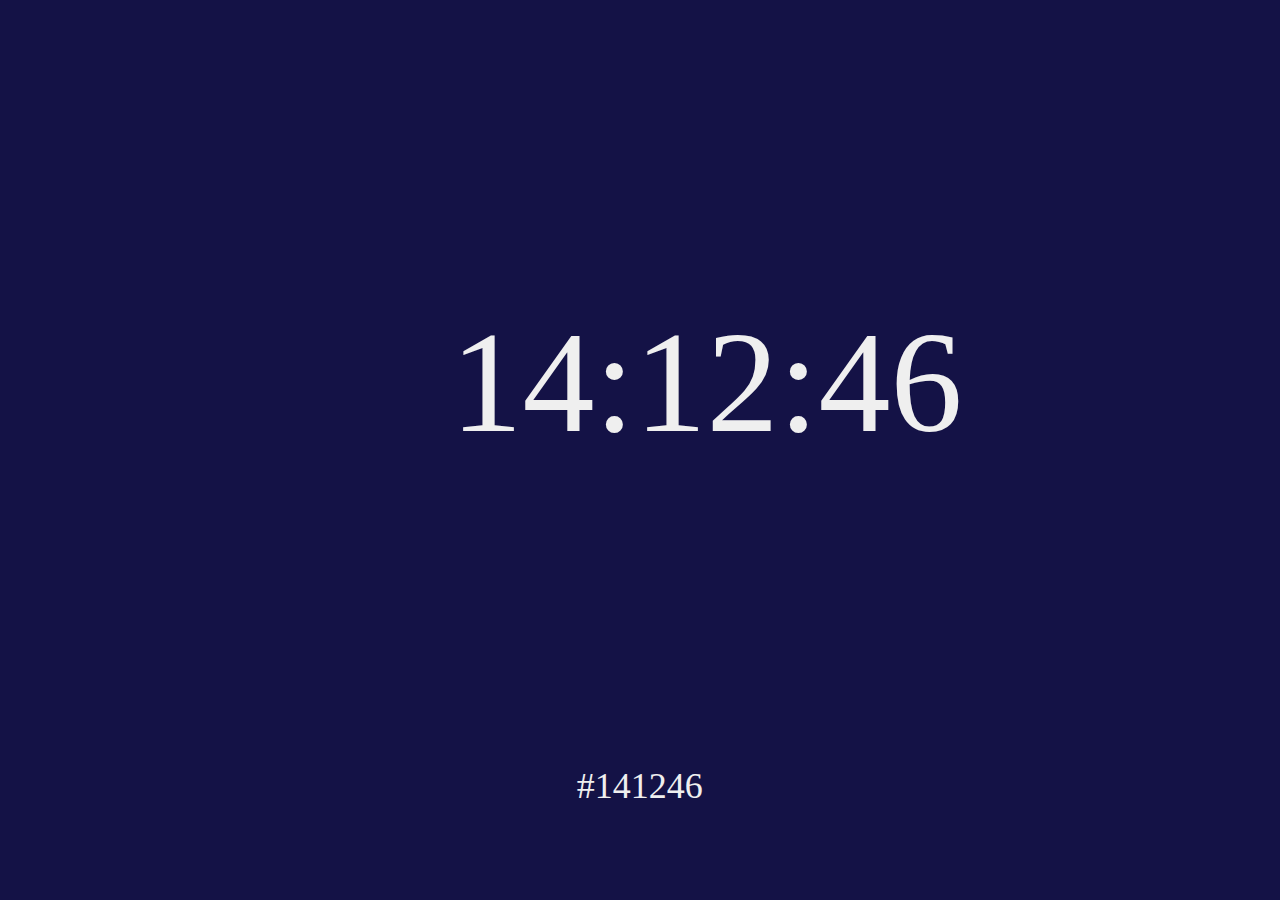
<file: clock/index.html>
<!DOCTYPE html>
<html lang="en">
<head>
	<meta charset="UTF-8">
	<title>Colorfull clock.</title>
	<link rel="stylesheet" href="css/style.css">
</head>
<body>
	

	<div>
		<h1 id="clock">00:00:00</h1>
		<h4 id="color">#000000</h4>
	</div>


	<script src="js/scrypt.js"></script>
</body>
</html>
</file>
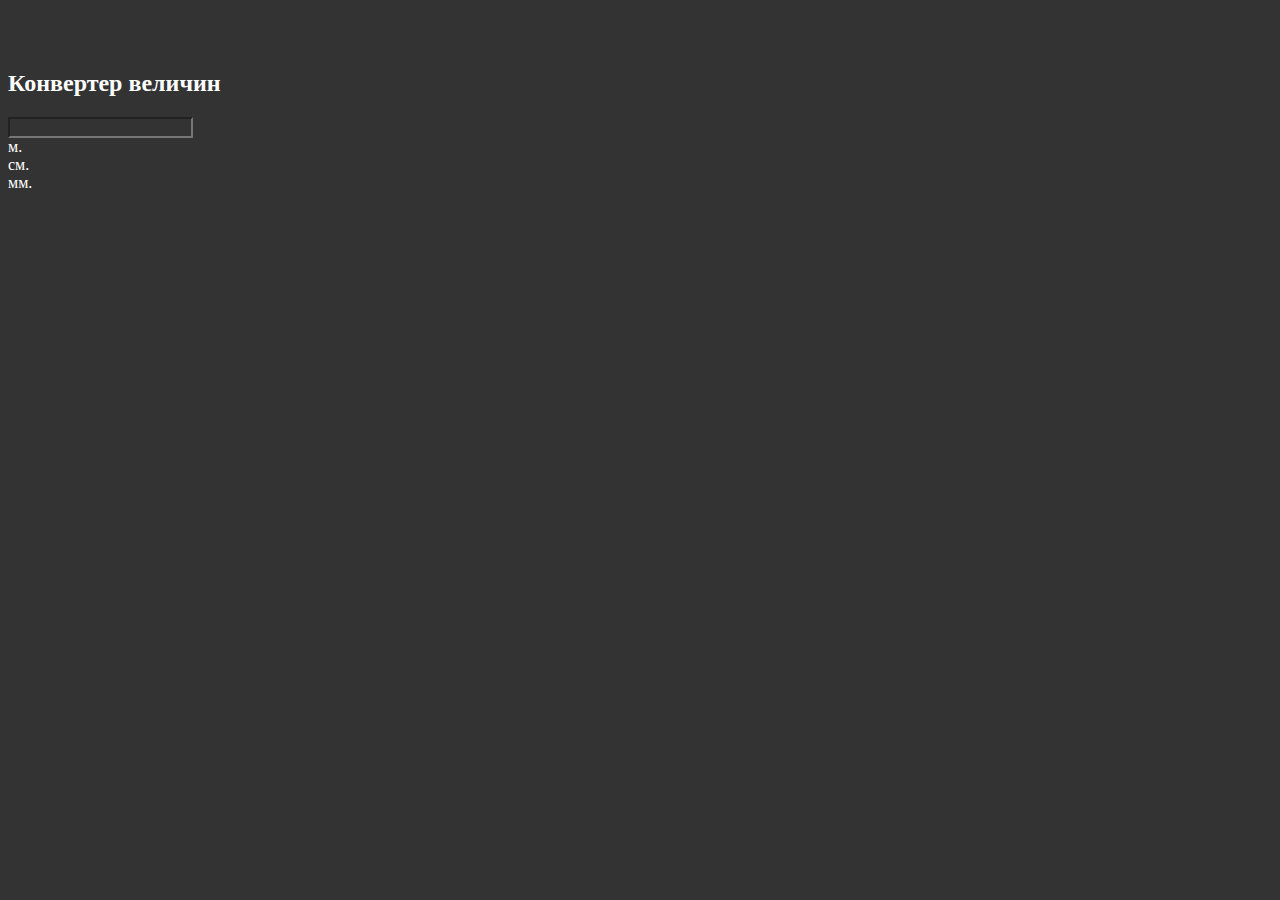
<file: js-converter/index.html>
<!DOCTYPE html>
<html lang="en">
<head>
	<meta charset="UTF-8">
	<title>Конвертер величин.</title>
	<link rel="stylesheet" href="https://stackpath.bootstrapcdn.com/bootstrap/4.1.3/css/bootstrap.min.css" integrity="sha384-MCw98/SFnGE8fJT3GXwEOngsV7Zt27NXFoaoApmYm81iuXoPkFOJwJ8ERdknLPMO" crossorigin="anonymous">
	<style>
		*, body {
			background: #333;
			color: #fff;
		}
		h2 {
			margin-top: 70px;
		}
	</style>
</head>
<body>
	<div class="container">
		<h2 class="display-3 mb-2 align-self-center">Конвертер величин</h2>
		<div class="row">
				<div class="col-md-6">
					<form>
						<div class="form-group">
							<input type="text" class="form-control" id="kmInpt">
						</div>
					</form>
					<div class="card">
						<div class="card-block alert alert-warning">
							<span id="mOutpt"></span> м.
						</div>
					</div>
					<div class="card">
						<div class="card-block alert alert-success">
							<span id="smOutpt"></span> см.
						</div>
					</div>
					<div class="card">
						<div class="card-block alert alert-info">
							<span id="mmOutpt"></span> мм.
						</div>
					</div>
				</div>
				<div class="col-md-6"></div>
		</div>
	</div>

	<script>
		document.getElementById('kmInpt').addEventListener('input', function(e){
			km = e.target.value;
			m = km * 1000;
			sm = km * 100000;
			mm = km * 1000000;
			document.getElementById('mOutpt').innerHTML = m;
			document.getElementById('smOutpt').innerHTML = sm;
			document.getElementById('mmOutpt').innerHTML = mm;
		});
	</script>
</body>
</html>
</file>
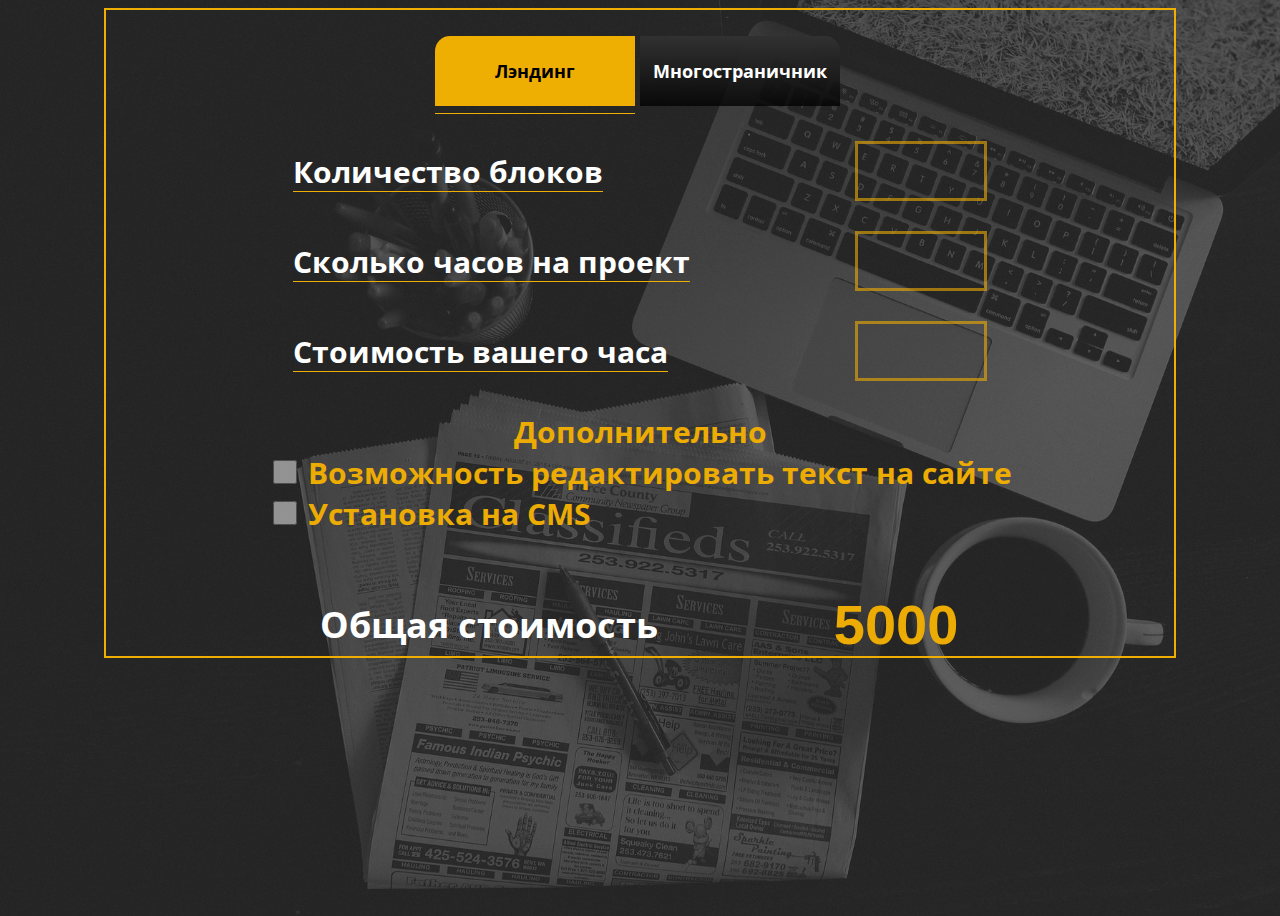
<file: web-calc-js/index.html>
<!DOCTYPE html>
<html lang="en">
<head>
	<meta charset="UTF-8">
	<title>Calc JS</title>
	<link href="https://fonts.googleapis.com/css?family=Open+Sans:400,700,700i" rel="stylesheet">
	<link rel="stylesheet" href="css/style.css">
</head>
<body>
	<div class="calc">
		<div class="tabs">
			<div class="tab-left active">
				Лэндинг
			</div>
			<div class="tab-right">
				Многостраничник
			</div>
		</div>
		<div class="blocks" id="blocks-block">
			<div class="blocks-title">Количество блоков</div>
			<input type="number" class="counter" id="counter-block">
		</div>
		<div class="blocks" id="pages-block">
			<div class="blocks-title">Количество страниц</div>
			<input type="number" class="counter" id="counter-pages">
		</div>
		<div class="blocks">
			<div class="blocks-title">Сколько часов на проект</div>
			<input type="number" class="counter" id="counter-hours">
		</div>
		<div class="blocks">
			<div class="blocks-title">Стоимость вашего часа</div>
			<input type="number" class="counter" id="counter-rate">
		</div>
		<div class="addiction">
			<div class="addiction-title">Дополнительно</div>
			<div class="addiction-block">
				<input type="checkbox" class="checkbox" id="changes-check">
				Возможность редактировать текст на сайте
			</div>
			<div class="addiction-block">
				<input type="checkbox" class="checkbox" id="changes-cms">
				Установка на CMS
			</div>
		</div>
		<div class="total">
			Общая стоимость
			<input type="text" class="total-count" id="total-value" value="5000">
		</div>
	</div>


	<script src="js/calc.js"></script>
</body>
</html>
</file>
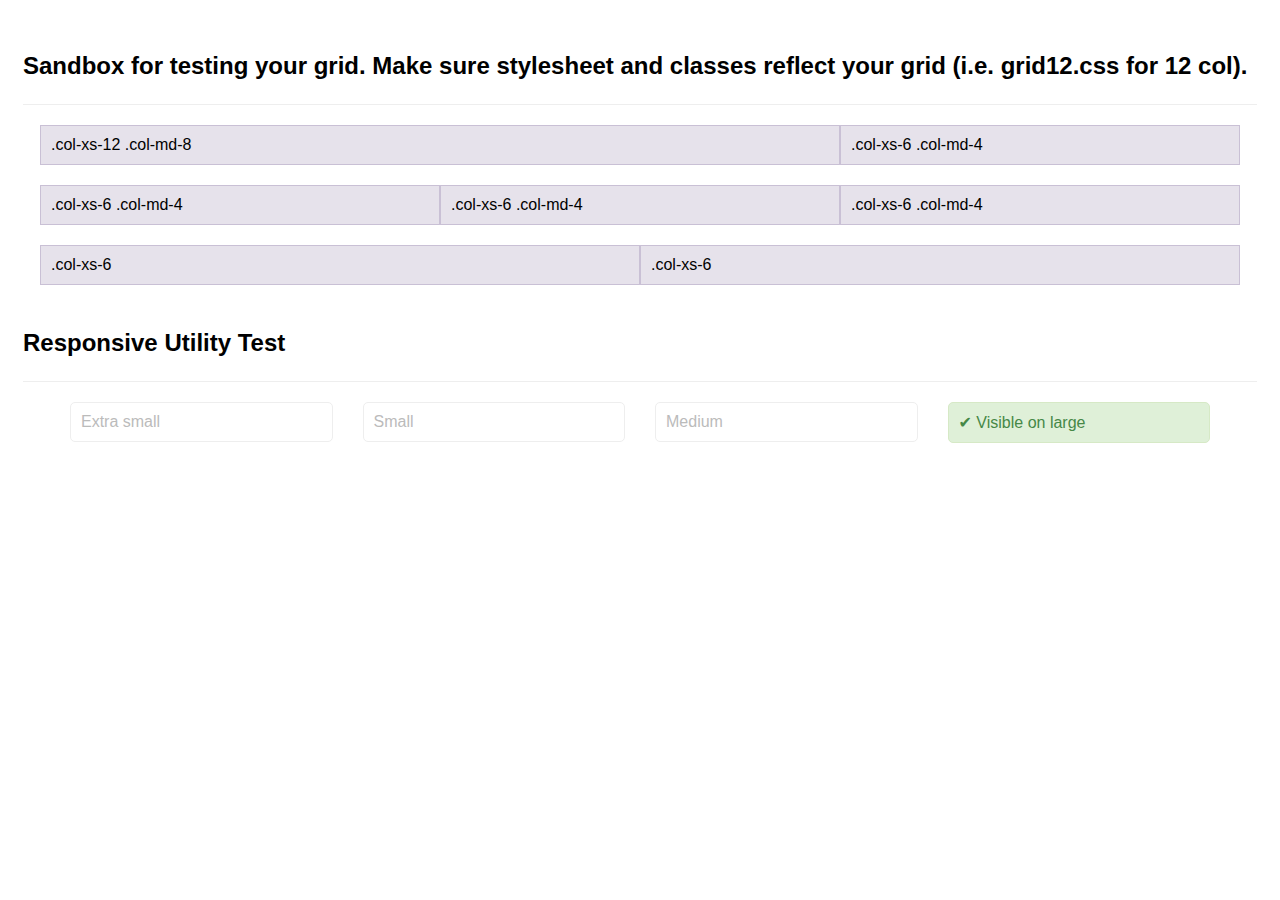
<file: blog-sv.ru/media/assets/bootstrap-grid-only/css/sandbox.html>
<!DOCTYPE html>
<html lang="en">
<head>
  <meta charset="utf-8">
  <meta content="IE=edge" http-equiv="X-UA-Compatible">
  <meta content="width=device-width, initial-scale=1" name="viewport">
  <title>Grid Template Sandbox</title>
  <link rel="stylesheet" href="grid12.css">
  <style>
    .grid-test, .responsive-utilities-test {
      margin:1em 2em;    
    }
    .grid-test [class*="col-"] {
      background: rgba(86, 61, 124, 0.15);
      border: 1px solid rgba(86, 61, 124, 0.2);
      padding:10px;
    }
    .responsive-utilities-test [class*="col-"] [class*="visible-"],
    .responsive-utilities-test [class*="col-"] [class*="hidden-"] {
      padding:10px;
      display:block;
      border: 1px solid #eee;
      background:#FFF;
      border-radius:5px;
      color:#bbb;
    }
    .responsive-utilities-test [class*="col-"] [class*="visible-"] {
      background: #dff0d8;
      border: 1px solid #d6e9c6;
      color: #468847;
    }
    .row { margin-bottom:20px;}
    body { font-family: helvetica, verdana, sans; }
    h2 { border-bottom: solid 1px #EEE; padding:1em 0; }
  </style>
</head>
<body>
  <div class="container-fluid">
    <h2>Sandbox for testing your grid. Make sure stylesheet and classes reflect your grid (i.e. grid12.css for 12 col).</h2>
    <div class="grid-test">
      <div class="row">
        <div class="col-xs-12 col-md-8">.col-xs-12 .col-md-8</div>
        <div class="col-xs-6 col-md-4">.col-xs-6 .col-md-4</div>
      </div>
      <div class="row">
        <div class="col-xs-6 col-md-4">.col-xs-6 .col-md-4</div>
        <div class="col-xs-6 col-md-4">.col-xs-6 .col-md-4</div>
        <div class="col-xs-6 col-md-4">.col-xs-6 .col-md-4</div>
      </div>
      <div class="row">
        <div class="col-xs-6">.col-xs-6</div>
        <div class="col-xs-6">.col-xs-6</div>
      </div>
    </div>
  
    <h2>Responsive Utility Test</h2>
    <div class="row responsive-utilities-test visible-on">
      <div class="col-xs-6 col-sm-3">
        <span class="hidden-xs">Extra small</span>
        <span class="visible-xs-block">✔ Visible on x-small</span>
      </div>
      <div class="col-xs-6 col-sm-3">
        <span class="hidden-sm">Small</span>
        <span class="visible-sm-block">✔ Visible on small</span>
      </div>
      <div class="clearfix visible-xs-block"></div>
      <div class="col-xs-6 col-sm-3">
        <span class="hidden-md">Medium</span>
        <span class="visible-md-block">✔ Visible on medium</span>
      </div>
      <div class="col-xs-6 col-sm-3">
        <span class="hidden-lg">Large</span>
        <span class="visible-lg-block">✔ Visible on large</span>
      </div>
    </div>
  </div>
</body>
</html>
</file>
<file: clock/css/style.css>
#clock {
	text-transform: uppercase;
	font-weight: 100;
	font-size: 144px;
	margin-top: 300px;
	margin-left: 35%;
	color: #efefef;
}

#color {
	text-transform: uppercase;
	font-weight: 100;
	font-size: 36px;
	margin-top: 300px;
	margin-left: 45%;
	color: #efefef;
}
</file>
<file: web-calc-js/css/style.css>
* {
	box-sizing: border-box;
	outline: none;
}

body {
	height: 100vh;
	background: url(../img/computer-911165-1920.jpg);
	background-size: cover;
	font-family: 'Open Sans', sans-serif;
}

.calc {
	/* Style for "Прямоуголь" */
	width: 1072px;
	height: 650px;
	border: 2px solid #efae02;
	margin: 0 auto;
	display: flex;
	flex-direction: column;
	align-items: center;
	justify-content: top;
}

.tabs {
	width: 100%;
	padding-top: 26px;
	padding-bottom: 35px;
	display: flex;
	justify-content: center;
}

.tabs .tab-left, .tab-right {
	width: 200px;
	height: 70px;
	border-radius: 0 15px 0 0;
    background-image: linear-gradient(to top, rgba(0, 0, 0, 0.77) 0%, #323131 100%);
	margin-right: 5px;
	color: #fff;
	font-family: "Open Sans";
	font-size: 18px;
	font-weight: 700;
	text-align: center;
	line-height:70px;
	cursor: pointer;
}

.tabs .tab-left {
	border-radius: 15px 0 0 0;
}

.tabs .active {
	background: #efae02;
	color: #000;	
	position: relative;
}

.tabs .active:before{
	content: '';
	position: absolute;
	width: 200px;
	height: 1px;
	background-color: #efae02;
	left: 0;
	bottom: -8px;
}

.counter {
	width: 132px;
	height: 60px;
	border: 3px solid rgba(239,174,2, .6);
	background-color: transparent;
	text-align: center;
	color: #efae02;
	font-weight: 700;
	font-size: 48px;
}

.blocks {
	width: 65%;
	margin-bottom: 30px;
	display: flex;
	justify-content: space-between;
	align-items: center;
}

.blocks .blocks-title {
	position: relative;
	color: #ffffff;
	font-family: "Open Sans";
	font-size: 30px;
	font-weight: 700;
} 

.blocks .blocks-title:before{
	content: '';
	position: absolute;
	width: 100%;
	height: 1px;
	background-color: #efae02;
	left: 0;
	bottom: 0px;
}

#pages-block {
	display: none;
}

.addiction {
	color: #ecac04;
	font-family: "Open Sans";
	font-size: 30px;
	font-weight: 700;
}

.addiction .addiction-title{
	text-align: center;
}

.addiction .addiction-block{
	text-align: left;
}

.addiction .addiction-block input[type="checkbox"]{
	width: 24px;
	height: 24px;
	opacity: .5;
}

.total {
	width: 60%;
	display: flex;
	justify-content: space-between;
	align-items: center;
	margin-top: 60px;
	margin-bottom: 30px;
	color: #fff;
	font-size: 36px;
	font-weight: 700;
}

.total .total-count {
	width: 200px;
	height: 60px;
	font-size: 56px;
	font-weight: 700;
	background-color: transparent;
	border: none;
	color: #ecac04;
	text-align: right;
}
</file>
<file: blog-sv.ru/media/assets/bootstrap-grid-only/css/grid12.css>
@-ms-viewport {
  width: device-width;
}
.visible-xs,
.visible-sm,
.visible-md,
.visible-lg {
  display: none !important;
}
.visible-xs-block,
.visible-xs-inline,
.visible-xs-inline-block,
.visible-sm-block,
.visible-sm-inline,
.visible-sm-inline-block,
.visible-md-block,
.visible-md-inline,
.visible-md-inline-block,
.visible-lg-block,
.visible-lg-inline,
.visible-lg-inline-block {
  display: none !important;
}
@media (max-width: 767px) {
  .visible-xs {
    display: block !important;
  }
  table.visible-xs {
    display: table;
  }
  tr.visible-xs {
    display: table-row !important;
  }
  th.visible-xs,
  td.visible-xs {
    display: table-cell !important;
  }
}
@media (max-width: 767px) {
  .visible-xs-block {
    display: block !important;
  }
}
@media (max-width: 767px) {
  .visible-xs-inline {
    display: inline !important;
  }
}
@media (max-width: 767px) {
  .visible-xs-inline-block {
    display: inline-block !important;
  }
}
@media (min-width: 768px) and (max-width: 991px) {
  .visible-sm {
    display: block !important;
  }
  table.visible-sm {
    display: table;
  }
  tr.visible-sm {
    display: table-row !important;
  }
  th.visible-sm,
  td.visible-sm {
    display: table-cell !important;
  }
}
@media (min-width: 768px) and (max-width: 991px) {
  .visible-sm-block {
    display: block !important;
  }
}
@media (min-width: 768px) and (max-width: 991px) {
  .visible-sm-inline {
    display: inline !important;
  }
}
@media (min-width: 768px) and (max-width: 991px) {
  .visible-sm-inline-block {
    display: inline-block !important;
  }
}
@media (min-width: 992px) and (max-width: 1199px) {
  .visible-md {
    display: block !important;
  }
  table.visible-md {
    display: table;
  }
  tr.visible-md {
    display: table-row !important;
  }
  th.visible-md,
  td.visible-md {
    display: table-cell !important;
  }
}
@media (min-width: 992px) and (max-width: 1199px) {
  .visible-md-block {
    display: block !important;
  }
}
@media (min-width: 992px) and (max-width: 1199px) {
  .visible-md-inline {
    display: inline !important;
  }
}
@media (min-width: 992px) and (max-width: 1199px) {
  .visible-md-inline-block {
    display: inline-block !important;
  }
}
@media (min-width: 1200px) {
  .visible-lg {
    display: block !important;
  }
  table.visible-lg {
    display: table;
  }
  tr.visible-lg {
    display: table-row !important;
  }
  th.visible-lg,
  td.visible-lg {
    display: table-cell !important;
  }
}
@media (min-width: 1200px) {
  .visible-lg-block {
    display: block !important;
  }
}
@media (min-width: 1200px) {
  .visible-lg-inline {
    display: inline !important;
  }
}
@media (min-width: 1200px) {
  .visible-lg-inline-block {
    display: inline-block !important;
  }
}
@media (max-width: 767px) {
  .hidden-xs {
    display: none !important;
  }
}
@media (min-width: 768px) and (max-width: 991px) {
  .hidden-sm {
    display: none !important;
  }
}
@media (min-width: 992px) and (max-width: 1199px) {
  .hidden-md {
    display: none !important;
  }
}
@media (min-width: 1200px) {
  .hidden-lg {
    display: none !important;
  }
}
.visible-print {
  display: none !important;
}
@media print {
  .visible-print {
    display: block !important;
  }
  table.visible-print {
    display: table;
  }
  tr.visible-print {
    display: table-row !important;
  }
  th.visible-print,
  td.visible-print {
    display: table-cell !important;
  }
}
.visible-print-block {
  display: none !important;
}
@media print {
  .visible-print-block {
    display: block !important;
  }
}
.visible-print-inline {
  display: none !important;
}
@media print {
  .visible-print-inline {
    display: inline !important;
  }
}
.visible-print-inline-block {
  display: none !important;
}
@media print {
  .visible-print-inline-block {
    display: inline-block !important;
  }
}
@media print {
  .hidden-print {
    display: none !important;
  }
}
.container {
  margin-right: auto;
  margin-left: auto;
  padding-left: 15px;
  padding-right: 15px;
}
@media (min-width: 768px) {
  .container {
    width: 750px;
  }
}
@media (min-width: 992px) {
  .container {
    width: 970px;
  }
}
@media (min-width: 1200px) {
  .container {
    width: 1140px;
  }
}
@media (min-width: 1366px) {
  .container {
    width: 1400px;
  }
}
.container-fluid {
  margin-right: auto;
  margin-left: auto;
  padding-left: 15px;
  padding-right: 15px;
}
.row {
  margin-left: -15px;
  margin-right: -15px;
}
.col, .col-xs-1, .col-sm-1, .col-md-1, .col-lg-1, .col-xs-2, .col-sm-2, .col-md-2, .col-lg-2, .col-xs-3, .col-sm-3, .col-md-3, .col-lg-3, .col-xs-4, .col-sm-4, .col-md-4, .col-lg-4, .col-xs-5, .col-sm-5, .col-md-5, .col-lg-5, .col-xs-6, .col-sm-6, .col-md-6, .col-lg-6, .col-xs-7, .col-sm-7, .col-md-7, .col-lg-7, .col-xs-8, .col-sm-8, .col-md-8, .col-lg-8, .col-xs-9, .col-sm-9, .col-md-9, .col-lg-9, .col-xs-10, .col-sm-10, .col-md-10, .col-lg-10, .col-xs-11, .col-sm-11, .col-md-11, .col-lg-11, .col-xs-12, .col-sm-12, .col-md-12, .col-lg-12 {
  position: relative;
  min-height: 1px;
  padding-left: 15px;
  padding-right: 15px;
}
.col, .col-xs-1, .col-xs-2, .col-xs-3, .col-xs-4, .col-xs-5, .col-xs-6, .col-xs-7, .col-xs-8, .col-xs-9, .col-xs-10, .col-xs-11, .col-xs-12 {
  float: left;
}
.col-xs-12 {
  width: 100%;
}
.col-xs-11 {
  width: 91.66666667%;
}
.col-xs-10 {
  width: 83.33333333%;
}
.col-xs-9 {
  width: 75%;
}
.col-xs-8 {
  width: 66.66666667%;
}
.col-xs-7 {
  width: 58.33333333%;
}
.col-xs-6 {
  width: 50%;
}
.col-xs-5 {
  width: 41.66666667%;
}
.col-xs-4 {
  width: 33.33333333%;
}
.col-xs-3 {
  width: 25%;
}
.col-xs-2 {
  width: 16.66666667%;
}
.col-xs-1 {
  width: 8.33333333%;
}
.col-xs-pull-12 {
  right: 100%;
}
.col-xs-pull-11 {
  right: 91.66666667%;
}
.col-xs-pull-10 {
  right: 83.33333333%;
}
.col-xs-pull-9 {
  right: 75%;
}
.col-xs-pull-8 {
  right: 66.66666667%;
}
.col-xs-pull-7 {
  right: 58.33333333%;
}
.col-xs-pull-6 {
  right: 50%;
}
.col-xs-pull-5 {
  right: 41.66666667%;
}
.col-xs-pull-4 {
  right: 33.33333333%;
}
.col-xs-pull-3 {
  right: 25%;
}
.col-xs-pull-2 {
  right: 16.66666667%;
}
.col-xs-pull-1 {
  right: 8.33333333%;
}
.col-xs-pull-0 {
  right: auto;
}
.col-xs-push-12 {
  left: 100%;
}
.col-xs-push-11 {
  left: 91.66666667%;
}
.col-xs-push-10 {
  left: 83.33333333%;
}
.col-xs-push-9 {
  left: 75%;
}
.col-xs-push-8 {
  left: 66.66666667%;
}
.col-xs-push-7 {
  left: 58.33333333%;
}
.col-xs-push-6 {
  left: 50%;
}
.col-xs-push-5 {
  left: 41.66666667%;
}
.col-xs-push-4 {
  left: 33.33333333%;
}
.col-xs-push-3 {
  left: 25%;
}
.col-xs-push-2 {
  left: 16.66666667%;
}
.col-xs-push-1 {
  left: 8.33333333%;
}
.col-xs-push-0 {
  left: auto;
}
.col-xs-offset-12 {
  margin-left: 100%;
}
.col-xs-offset-11 {
  margin-left: 91.66666667%;
}
.col-xs-offset-10 {
  margin-left: 83.33333333%;
}
.col-xs-offset-9 {
  margin-left: 75%;
}
.col-xs-offset-8 {
  margin-left: 66.66666667%;
}
.col-xs-offset-7 {
  margin-left: 58.33333333%;
}
.col-xs-offset-6 {
  margin-left: 50%;
}
.col-xs-offset-5 {
  margin-left: 41.66666667%;
}
.col-xs-offset-4 {
  margin-left: 33.33333333%;
}
.col-xs-offset-3 {
  margin-left: 25%;
}
.col-xs-offset-2 {
  margin-left: 16.66666667%;
}
.col-xs-offset-1 {
  margin-left: 8.33333333%;
}
.col-xs-offset-0 {
  margin-left: 0%;
}
@media (min-width: 768px) {
  .col, .col-sm-1, .col-sm-2, .col-sm-3, .col-sm-4, .col-sm-5, .col-sm-6, .col-sm-7, .col-sm-8, .col-sm-9, .col-sm-10, .col-sm-11, .col-sm-12 {
    float: left;
  }
  .col-sm-12 {
    width: 100%;
  }
  .col-sm-11 {
    width: 91.66666667%;
  }
  .col-sm-10 {
    width: 83.33333333%;
  }
  .col-sm-9 {
    width: 75%;
  }
  .col-sm-8 {
    width: 66.66666667%;
  }
  .col-sm-7 {
    width: 58.33333333%;
  }
  .col-sm-6 {
    width: 50%;
  }
  .col-sm-5 {
    width: 41.66666667%;
  }
  .col-sm-4 {
    width: 33.33333333%;
  }
  .col-sm-3 {
    width: 25%;
  }
  .col-sm-2 {
    width: 16.66666667%;
  }
  .col-sm-1 {
    width: 8.33333333%;
  }
  .col-sm-pull-12 {
    right: 100%;
  }
  .col-sm-pull-11 {
    right: 91.66666667%;
  }
  .col-sm-pull-10 {
    right: 83.33333333%;
  }
  .col-sm-pull-9 {
    right: 75%;
  }
  .col-sm-pull-8 {
    right: 66.66666667%;
  }
  .col-sm-pull-7 {
    right: 58.33333333%;
  }
  .col-sm-pull-6 {
    right: 50%;
  }
  .col-sm-pull-5 {
    right: 41.66666667%;
  }
  .col-sm-pull-4 {
    right: 33.33333333%;
  }
  .col-sm-pull-3 {
    right: 25%;
  }
  .col-sm-pull-2 {
    right: 16.66666667%;
  }
  .col-sm-pull-1 {
    right: 8.33333333%;
  }
  .col-sm-pull-0 {
    right: auto;
  }
  .col-sm-push-12 {
    left: 100%;
  }
  .col-sm-push-11 {
    left: 91.66666667%;
  }
  .col-sm-push-10 {
    left: 83.33333333%;
  }
  .col-sm-push-9 {
    left: 75%;
  }
  .col-sm-push-8 {
    left: 66.66666667%;
  }
  .col-sm-push-7 {
    left: 58.33333333%;
  }
  .col-sm-push-6 {
    left: 50%;
  }
  .col-sm-push-5 {
    left: 41.66666667%;
  }
  .col-sm-push-4 {
    left: 33.33333333%;
  }
  .col-sm-push-3 {
    left: 25%;
  }
  .col-sm-push-2 {
    left: 16.66666667%;
  }
  .col-sm-push-1 {
    left: 8.33333333%;
  }
  .col-sm-push-0 {
    left: auto;
  }
  .col-sm-offset-12 {
    margin-left: 100%;
  }
  .col-sm-offset-11 {
    margin-left: 91.66666667%;
  }
  .col-sm-offset-10 {
    margin-left: 83.33333333%;
  }
  .col-sm-offset-9 {
    margin-left: 75%;
  }
  .col-sm-offset-8 {
    margin-left: 66.66666667%;
  }
  .col-sm-offset-7 {
    margin-left: 58.33333333%;
  }
  .col-sm-offset-6 {
    margin-left: 50%;
  }
  .col-sm-offset-5 {
    margin-left: 41.66666667%;
  }
  .col-sm-offset-4 {
    margin-left: 33.33333333%;
  }
  .col-sm-offset-3 {
    margin-left: 25%;
  }
  .col-sm-offset-2 {
    margin-left: 16.66666667%;
  }
  .col-sm-offset-1 {
    margin-left: 8.33333333%;
  }
  .col-sm-offset-0 {
    margin-left: 0%;
  }
}
@media (min-width: 992px) {
  .col, .col-md-1, .col-md-2, .col-md-3, .col-md-4, .col-md-5, .col-md-6, .col-md-7, .col-md-8, .col-md-9, .col-md-10, .col-md-11, .col-md-12 {
    float: left;
  }
  .col-md-12 {
    width: 100%;
  }
  .col-md-11 {
    width: 91.66666667%;
  }
  .col-md-10 {
    width: 83.33333333%;
  }
  .col-md-9 {
    width: 75%;
  }
  .col-md-8 {
    width: 66.66666667%;
  }
  .col-md-7 {
    width: 58.33333333%;
  }
  .col-md-6 {
    width: 50%;
  }
  .col-md-5 {
    width: 41.66666667%;
  }
  .col-md-4 {
    width: 33.33333333%;
  }
  .col-md-3 {
    width: 25%;
  }
  .col-md-2 {
    width: 16.66666667%;
  }
  .col-md-1 {
    width: 8.33333333%;
  }
  .col-md-pull-12 {
    right: 100%;
  }
  .col-md-pull-11 {
    right: 91.66666667%;
  }
  .col-md-pull-10 {
    right: 83.33333333%;
  }
  .col-md-pull-9 {
    right: 75%;
  }
  .col-md-pull-8 {
    right: 66.66666667%;
  }
  .col-md-pull-7 {
    right: 58.33333333%;
  }
  .col-md-pull-6 {
    right: 50%;
  }
  .col-md-pull-5 {
    right: 41.66666667%;
  }
  .col-md-pull-4 {
    right: 33.33333333%;
  }
  .col-md-pull-3 {
    right: 25%;
  }
  .col-md-pull-2 {
    right: 16.66666667%;
  }
  .col-md-pull-1 {
    right: 8.33333333%;
  }
  .col-md-pull-0 {
    right: auto;
  }
  .col-md-push-12 {
    left: 100%;
  }
  .col-md-push-11 {
    left: 91.66666667%;
  }
  .col-md-push-10 {
    left: 83.33333333%;
  }
  .col-md-push-9 {
    left: 75%;
  }
  .col-md-push-8 {
    left: 66.66666667%;
  }
  .col-md-push-7 {
    left: 58.33333333%;
  }
  .col-md-push-6 {
    left: 50%;
  }
  .col-md-push-5 {
    left: 41.66666667%;
  }
  .col-md-push-4 {
    left: 33.33333333%;
  }
  .col-md-push-3 {
    left: 25%;
  }
  .col-md-push-2 {
    left: 16.66666667%;
  }
  .col-md-push-1 {
    left: 8.33333333%;
  }
  .col-md-push-0 {
    left: auto;
  }
  .col-md-offset-12 {
    margin-left: 100%;
  }
  .col-md-offset-11 {
    margin-left: 91.66666667%;
  }
  .col-md-offset-10 {
    margin-left: 83.33333333%;
  }
  .col-md-offset-9 {
    margin-left: 75%;
  }
  .col-md-offset-8 {
    margin-left: 66.66666667%;
  }
  .col-md-offset-7 {
    margin-left: 58.33333333%;
  }
  .col-md-offset-6 {
    margin-left: 50%;
  }
  .col-md-offset-5 {
    margin-left: 41.66666667%;
  }
  .col-md-offset-4 {
    margin-left: 33.33333333%;
  }
  .col-md-offset-3 {
    margin-left: 25%;
  }
  .col-md-offset-2 {
    margin-left: 16.66666667%;
  }
  .col-md-offset-1 {
    margin-left: 8.33333333%;
  }
  .col-md-offset-0 {
    margin-left: 0%;
  }
}
@media (min-width: 1200px) {
  .col, .col-lg-1, .col-lg-2, .col-lg-3, .col-lg-4, .col-lg-5, .col-lg-6, .col-lg-7, .col-lg-8, .col-lg-9, .col-lg-10, .col-lg-11, .col-lg-12 {
    float: left;
  }
  .col-lg-12 {
    width: 100%;
  }
  .col-lg-11 {
    width: 91.66666667%;
  }
  .col-lg-10 {
    width: 83.33333333%;
  }
  .col-lg-9 {
    width: 75%;
  }
  .col-lg-8 {
    width: 66.66666667%;
  }
  .col-lg-7 {
    width: 58.33333333%;
  }
  .col-lg-6 {
    width: 50%;
  }
  .col-lg-5 {
    width: 41.66666667%;
  }
  .col-lg-4 {
    width: 33.33333333%;
  }
  .col-lg-3 {
    width: 25%;
  }
  .col-lg-2 {
    width: 16.66666667%;
  }
  .col-lg-1 {
    width: 8.33333333%;
  }
  .col-lg-pull-12 {
    right: 100%;
  }
  .col-lg-pull-11 {
    right: 91.66666667%;
  }
  .col-lg-pull-10 {
    right: 83.33333333%;
  }
  .col-lg-pull-9 {
    right: 75%;
  }
  .col-lg-pull-8 {
    right: 66.66666667%;
  }
  .col-lg-pull-7 {
    right: 58.33333333%;
  }
  .col-lg-pull-6 {
    right: 50%;
  }
  .col-lg-pull-5 {
    right: 41.66666667%;
  }
  .col-lg-pull-4 {
    right: 33.33333333%;
  }
  .col-lg-pull-3 {
    right: 25%;
  }
  .col-lg-pull-2 {
    right: 16.66666667%;
  }
  .col-lg-pull-1 {
    right: 8.33333333%;
  }
  .col-lg-pull-0 {
    right: auto;
  }
  .col-lg-push-12 {
    left: 100%;
  }
  .col-lg-push-11 {
    left: 91.66666667%;
  }
  .col-lg-push-10 {
    left: 83.33333333%;
  }
  .col-lg-push-9 {
    left: 75%;
  }
  .col-lg-push-8 {
    left: 66.66666667%;
  }
  .col-lg-push-7 {
    left: 58.33333333%;
  }
  .col-lg-push-6 {
    left: 50%;
  }
  .col-lg-push-5 {
    left: 41.66666667%;
  }
  .col-lg-push-4 {
    left: 33.33333333%;
  }
  .col-lg-push-3 {
    left: 25%;
  }
  .col-lg-push-2 {
    left: 16.66666667%;
  }
  .col-lg-push-1 {
    left: 8.33333333%;
  }
  .col-lg-push-0 {
    left: auto;
  }
  .col-lg-offset-12 {
    margin-left: 100%;
  }
  .col-lg-offset-11 {
    margin-left: 91.66666667%;
  }
  .col-lg-offset-10 {
    margin-left: 83.33333333%;
  }
  .col-lg-offset-9 {
    margin-left: 75%;
  }
  .col-lg-offset-8 {
    margin-left: 66.66666667%;
  }
  .col-lg-offset-7 {
    margin-left: 58.33333333%;
  }
  .col-lg-offset-6 {
    margin-left: 50%;
  }
  .col-lg-offset-5 {
    margin-left: 41.66666667%;
  }
  .col-lg-offset-4 {
    margin-left: 33.33333333%;
  }
  .col-lg-offset-3 {
    margin-left: 25%;
  }
  .col-lg-offset-2 {
    margin-left: 16.66666667%;
  }
  .col-lg-offset-1 {
    margin-left: 8.33333333%;
  }
  .col-lg-offset-0 {
    margin-left: 0%;
  }
}
.clearfix,
.clearfix:before,
.clearfix:after,
.container:before,
.container:after,
.container-fluid:before,
.container-fluid:after,
.row:before,
.row:after {
  content: " ";
  display: table;
}
.clearfix:after,
.container:after,
.container-fluid:after,
.row:after {
  clear: both;
}
.center-block {
  display: block;
  margin-left: auto;
  margin-right: auto;
}
.pull-right {
  float: right !important;
}
.pull-left {
  float: left !important;
}
*,
*:before,
*:after {
  -webkit-box-sizing: border-box;
  -moz-box-sizing: border-box;
  box-sizing: border-box;
}
</file>
